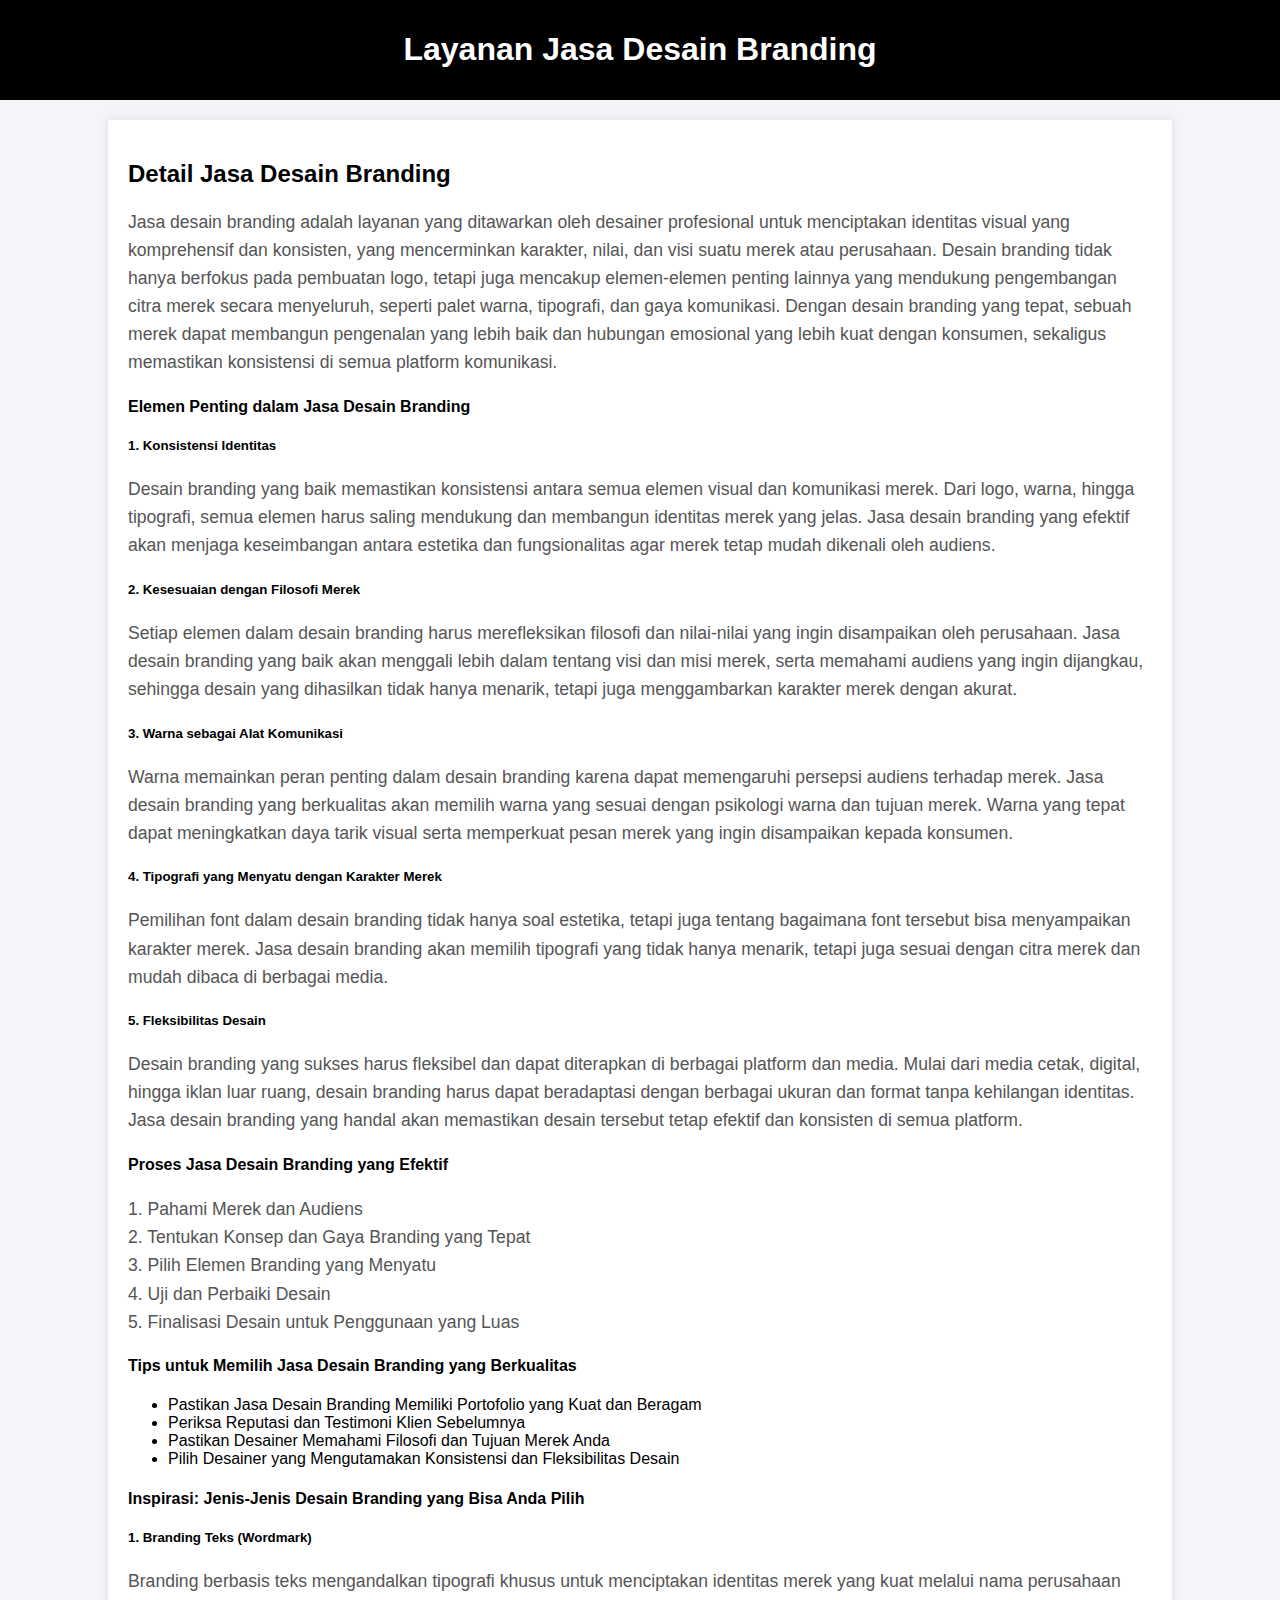
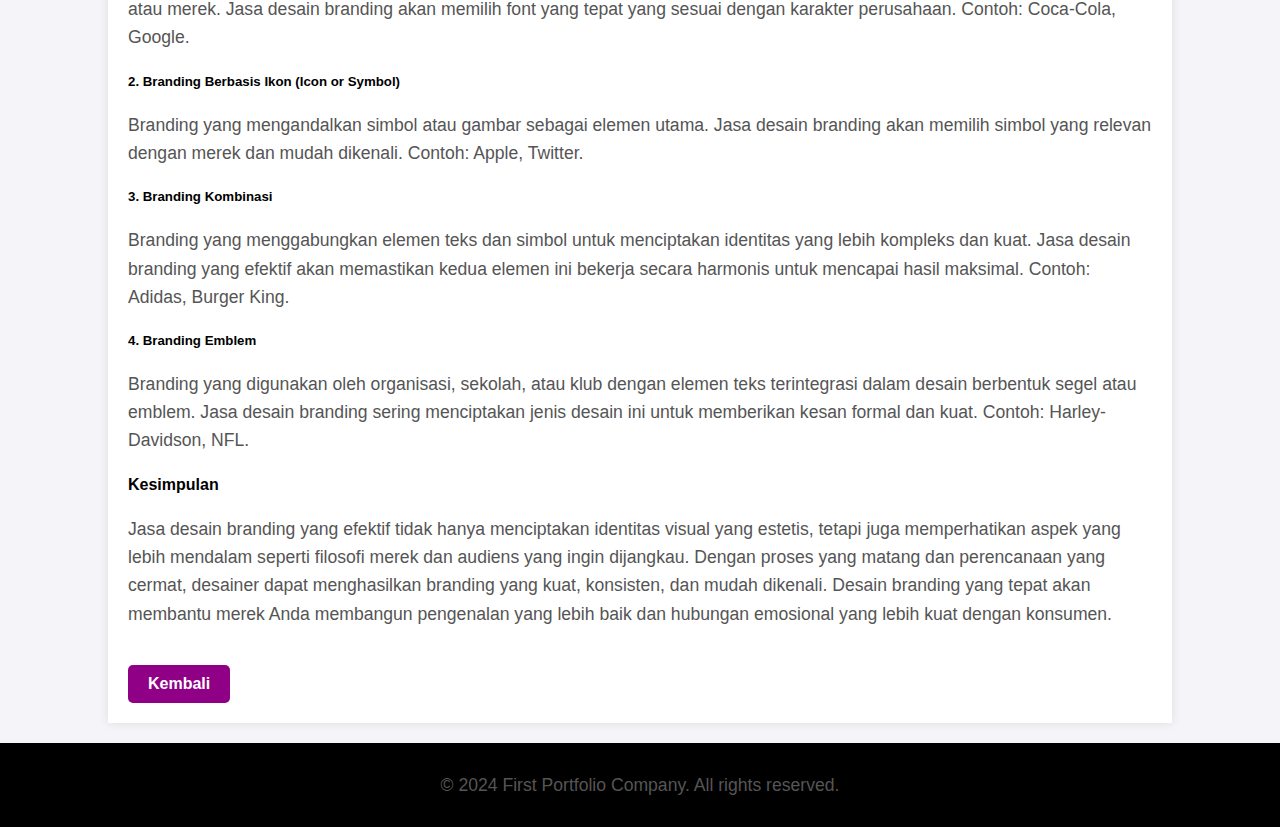
<file: desainbranding.html>
<!DOCTYPE html>
<html lang="id">
<head>
    <meta charset="UTF-8">
    <meta name="viewport" content="width=device-width, initial-scale=1.0">
    <meta http-equiv="X-UA-Compatible" content="ie=edge">
    <title>Detail Jasa Desain Branding</title>
    <style>
        body {
            font-family: Arial, sans-serif;
            margin: 0;
            padding: 0;
            background-color: #f4f4f9;
        }

        header {
            background-color: #000000;
            color: white;
            padding: 10px 0;
            text-align: center;
        }

        .container {
            width: 80%;
            margin: 0 auto;
            padding: 20px;
            background-color: white;
            box-shadow: 0 0 10px rgba(0, 0, 0, 0.1);
            margin-top: 20px;
        }

        h1 {
            color: #ffffff; /* Warna hitam untuk h1 */
        }

        h2 {
            color: #000000; /* Warna biru untuk h2 */
        }

        p {
            line-height: 1.6;
            color: #555;
            font-size: 1.1rem;
        }

        .highlight {
            font-weight: bold;
            color: #4CAF50;
        }

        .footer {
            text-align: center;
            padding: 10px;
            background-color: #000000;
            color: rgb(255, 255, 255);
            margin-top: 20px;
        }

        .back-to-menu {
            display: inline-block;
            padding: 10px 20px;
            margin-top: 20px;
            background-color: #900086;
            color: white;
            text-decoration: none;
            border-radius: 5px;
            font-weight: bold;
            text-align: center;
        }

        .back-to-menu:hover {
            background-color: #000000;
        }
    </style>
</head>
<body>

    <header>
        <h1>Layanan Jasa Desain Branding</h1>
    </header>
    <div class="container">
        <h2>Detail Jasa Desain Branding</h2>
<p>Jasa desain branding adalah layanan yang ditawarkan oleh desainer profesional untuk menciptakan identitas visual yang komprehensif dan konsisten, yang mencerminkan karakter, nilai, dan visi suatu merek atau perusahaan. Desain branding tidak hanya berfokus pada pembuatan logo, tetapi juga mencakup elemen-elemen penting lainnya yang mendukung pengembangan citra merek secara menyeluruh, seperti palet warna, tipografi, dan gaya komunikasi. Dengan desain branding yang tepat, sebuah merek dapat membangun pengenalan yang lebih baik dan hubungan emosional yang lebih kuat dengan konsumen, sekaligus memastikan konsistensi di semua platform komunikasi.</p>

<h4>Elemen Penting dalam Jasa Desain Branding</h4>
<h5>1. Konsistensi Identitas</h5>
<p>Desain branding yang baik memastikan konsistensi antara semua elemen visual dan komunikasi merek. Dari logo, warna, hingga tipografi, semua elemen harus saling mendukung dan membangun identitas merek yang jelas. Jasa desain branding yang efektif akan menjaga keseimbangan antara estetika dan fungsionalitas agar merek tetap mudah dikenali oleh audiens.</p>

<h5>2. Kesesuaian dengan Filosofi Merek</h5>
<p>Setiap elemen dalam desain branding harus merefleksikan filosofi dan nilai-nilai yang ingin disampaikan oleh perusahaan. Jasa desain branding yang baik akan menggali lebih dalam tentang visi dan misi merek, serta memahami audiens yang ingin dijangkau, sehingga desain yang dihasilkan tidak hanya menarik, tetapi juga menggambarkan karakter merek dengan akurat.</p>

<h5>3. Warna sebagai Alat Komunikasi</h5>
<p>Warna memainkan peran penting dalam desain branding karena dapat memengaruhi persepsi audiens terhadap merek. Jasa desain branding yang berkualitas akan memilih warna yang sesuai dengan psikologi warna dan tujuan merek. Warna yang tepat dapat meningkatkan daya tarik visual serta memperkuat pesan merek yang ingin disampaikan kepada konsumen.</p>

<h5>4. Tipografi yang Menyatu dengan Karakter Merek</h5>
<p>Pemilihan font dalam desain branding tidak hanya soal estetika, tetapi juga tentang bagaimana font tersebut bisa menyampaikan karakter merek. Jasa desain branding akan memilih tipografi yang tidak hanya menarik, tetapi juga sesuai dengan citra merek dan mudah dibaca di berbagai media.</p>

<h5>5. Fleksibilitas Desain</h5>
<p>Desain branding yang sukses harus fleksibel dan dapat diterapkan di berbagai platform dan media. Mulai dari media cetak, digital, hingga iklan luar ruang, desain branding harus dapat beradaptasi dengan berbagai ukuran dan format tanpa kehilangan identitas. Jasa desain branding yang handal akan memastikan desain tersebut tetap efektif dan konsisten di semua platform.</p>

<h4>Proses Jasa Desain Branding yang Efektif</h4>
<p>1. Pahami Merek dan Audiens<br>
   2. Tentukan Konsep dan Gaya Branding yang Tepat<br>
   3. Pilih Elemen Branding yang Menyatu<br>
   4. Uji dan Perbaiki Desain<br>
   5. Finalisasi Desain untuk Penggunaan yang Luas</p>

<h4>Tips untuk Memilih Jasa Desain Branding yang Berkualitas</h4>
<ul>
  <li>Pastikan Jasa Desain Branding Memiliki Portofolio yang Kuat dan Beragam</li>
  <li>Periksa Reputasi dan Testimoni Klien Sebelumnya</li>
  <li>Pastikan Desainer Memahami Filosofi dan Tujuan Merek Anda</li>
  <li>Pilih Desainer yang Mengutamakan Konsistensi dan Fleksibilitas Desain</li>
</ul>

<h4>Inspirasi: Jenis-Jenis Desain Branding yang Bisa Anda Pilih</h4>
<h5>1. Branding Teks (Wordmark)</h5>
<p>Branding berbasis teks mengandalkan tipografi khusus untuk menciptakan identitas merek yang kuat melalui nama perusahaan atau merek. Jasa desain branding akan memilih font yang tepat yang sesuai dengan karakter perusahaan. Contoh: Coca-Cola, Google.</p>

<h5>2. Branding Berbasis Ikon (Icon or Symbol)</h5>
<p>Branding yang mengandalkan simbol atau gambar sebagai elemen utama. Jasa desain branding akan memilih simbol yang relevan dengan merek dan mudah dikenali. Contoh: Apple, Twitter.</p>

<h5>3. Branding Kombinasi</h5>
<p>Branding yang menggabungkan elemen teks dan simbol untuk menciptakan identitas yang lebih kompleks dan kuat. Jasa desain branding yang efektif akan memastikan kedua elemen ini bekerja secara harmonis untuk mencapai hasil maksimal. Contoh: Adidas, Burger King.</p>

<h5>4. Branding Emblem</h5>
<p>Branding yang digunakan oleh organisasi, sekolah, atau klub dengan elemen teks terintegrasi dalam desain berbentuk segel atau emblem. Jasa desain branding sering menciptakan jenis desain ini untuk memberikan kesan formal dan kuat. Contoh: Harley-Davidson, NFL.</p>

<h4>Kesimpulan</h4>
<p>Jasa desain branding yang efektif tidak hanya menciptakan identitas visual yang estetis, tetapi juga memperhatikan aspek yang lebih mendalam seperti filosofi merek dan audiens yang ingin dijangkau. Dengan proses yang matang dan perencanaan yang cermat, desainer dapat menghasilkan branding yang kuat, konsisten, dan mudah dikenali. Desain branding yang tepat akan membantu merek Anda membangun pengenalan yang lebih baik dan hubungan emosional yang lebih kuat dengan konsumen.</p>
        
        <!-- Back to Menu Button -->
        <a href="index.html" class="back-to-menu">Kembali</a>

    </div>

    <div class="footer">
        <p>&copy; 2024 First Portfolio Company. All rights reserved.</p>
    </div>

</body>
</html>
</file>
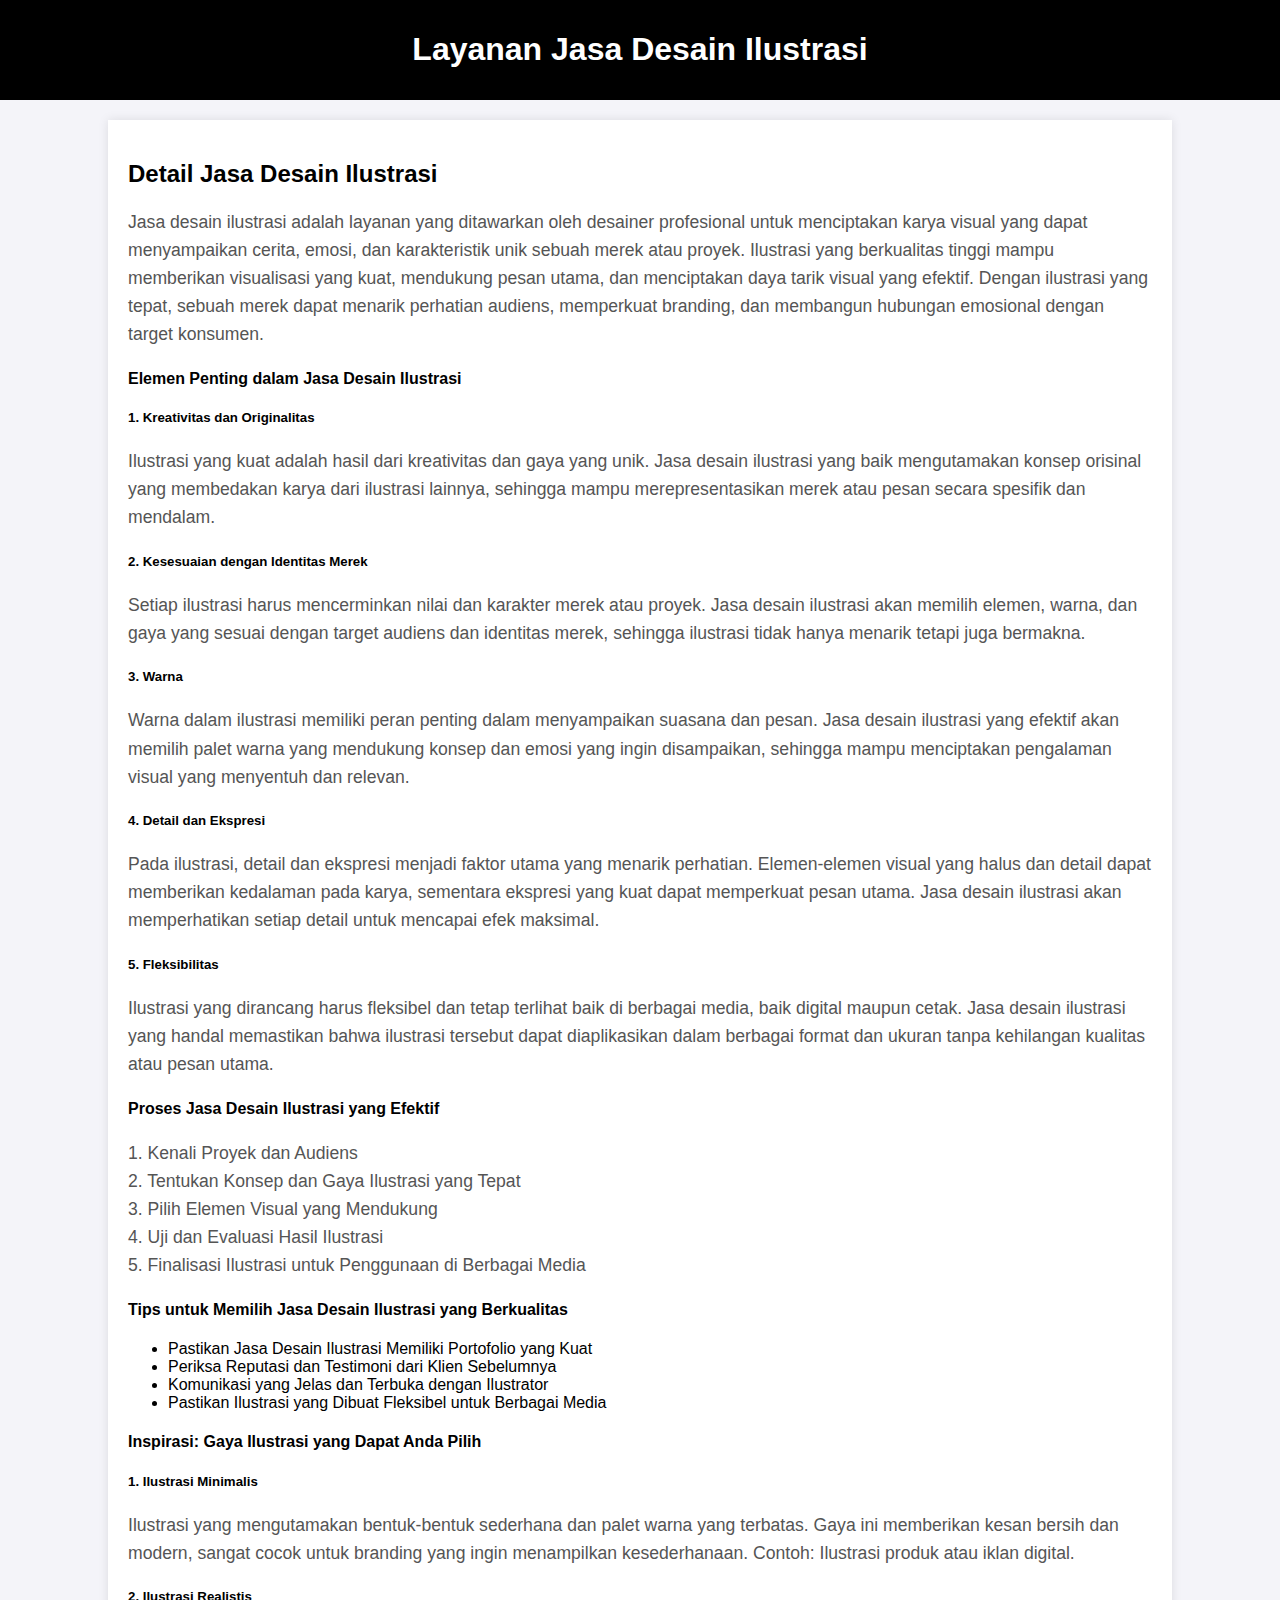
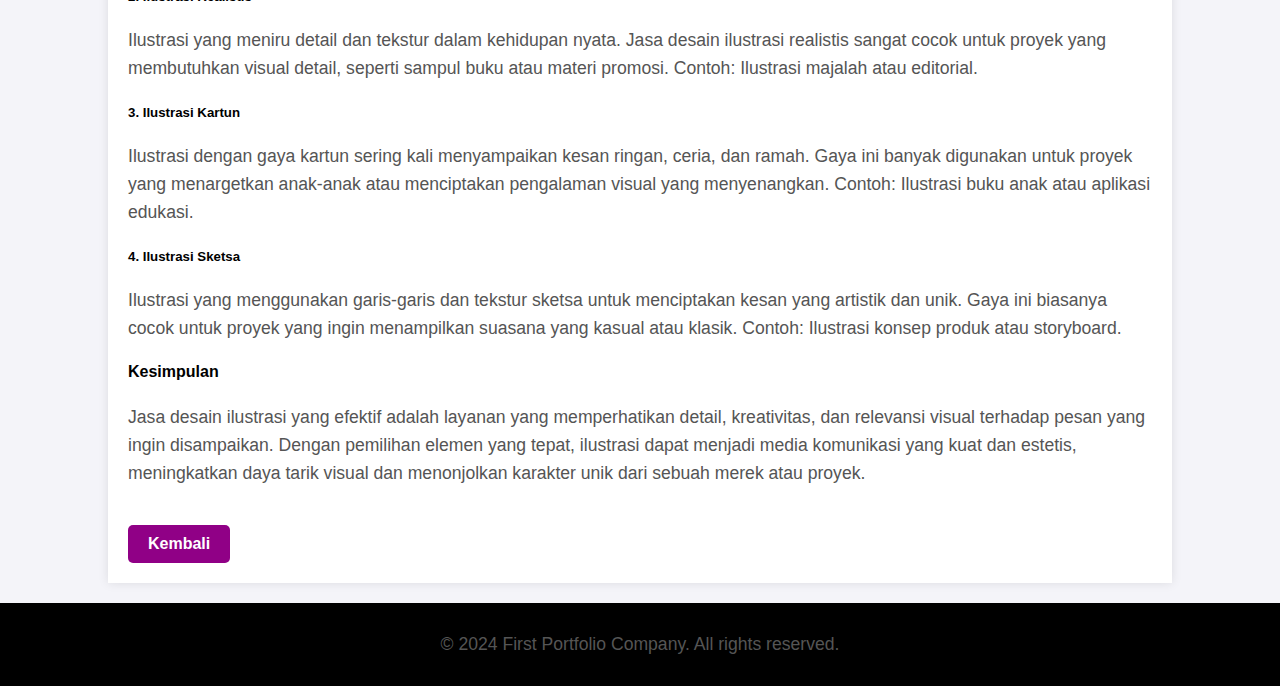
<file: desainilustrasi.html>
<!DOCTYPE html>
<html lang="id">
<head>
    <meta charset="UTF-8">
    <meta name="viewport" content="width=device-width, initial-scale=1.0">
    <meta http-equiv="X-UA-Compatible" content="ie=edge">
    <title>Detail Jasa Desain Ilustrasi</title>
    <style>
        body {
            font-family: Arial, sans-serif;
            margin: 0;
            padding: 0;
            background-color: #f4f4f9;
        }

        header {
            background-color: #000000;
            color: white;
            padding: 10px 0;
            text-align: center;
        }

        .container {
            width: 80%;
            margin: 0 auto;
            padding: 20px;
            background-color: white;
            box-shadow: 0 0 10px rgba(0, 0, 0, 0.1);
            margin-top: 20px;
        }

        h1 {
            color: #ffffff; /* Warna hitam untuk h1 */
        }

        h2 {
            color: #000000; /* Warna biru untuk h2 */
        }

        p {
            line-height: 1.6;
            color: #555;
            font-size: 1.1rem;
        }

        .highlight {
            font-weight: bold;
            color: #4CAF50;
        }

        .footer {
            text-align: center;
            padding: 10px;
            background-color: #000000;
            color: rgb(255, 255, 255);
            margin-top: 20px;
        }

        .back-to-menu {
            display: inline-block;
            padding: 10px 20px;
            margin-top: 20px;
            background-color: #900086;
            color: white;
            text-decoration: none;
            border-radius: 5px;
            font-weight: bold;
            text-align: center;
        }

        .back-to-menu:hover {
            background-color: #000000;
        }
    </style>
</head>
<body>

    <header>
        <h1>Layanan Jasa Desain Ilustrasi</h1>
    </header>
    <div class="container">
        <h2>Detail Jasa Desain Ilustrasi</h2>
        <p>Jasa desain ilustrasi adalah layanan yang ditawarkan oleh desainer profesional untuk menciptakan karya visual yang dapat menyampaikan cerita, emosi, dan karakteristik unik sebuah merek atau proyek. Ilustrasi yang berkualitas tinggi mampu memberikan visualisasi yang kuat, mendukung pesan utama, dan menciptakan daya tarik visual yang efektif. Dengan ilustrasi yang tepat, sebuah merek dapat menarik perhatian audiens, memperkuat branding, dan membangun hubungan emosional dengan target konsumen.</p>
        
        <h4>Elemen Penting dalam Jasa Desain Ilustrasi</h4>
        <h5>1. Kreativitas dan Originalitas</h5>
        <p>Ilustrasi yang kuat adalah hasil dari kreativitas dan gaya yang unik. Jasa desain ilustrasi yang baik mengutamakan konsep orisinal yang membedakan karya dari ilustrasi lainnya, sehingga mampu merepresentasikan merek atau pesan secara spesifik dan mendalam.</p>
        
        <h5>2. Kesesuaian dengan Identitas Merek</h5>
        <p>Setiap ilustrasi harus mencerminkan nilai dan karakter merek atau proyek. Jasa desain ilustrasi akan memilih elemen, warna, dan gaya yang sesuai dengan target audiens dan identitas merek, sehingga ilustrasi tidak hanya menarik tetapi juga bermakna.</p>
        
        <h5>3. Warna</h5>
        <p>Warna dalam ilustrasi memiliki peran penting dalam menyampaikan suasana dan pesan. Jasa desain ilustrasi yang efektif akan memilih palet warna yang mendukung konsep dan emosi yang ingin disampaikan, sehingga mampu menciptakan pengalaman visual yang menyentuh dan relevan.</p>
        
        <h5>4. Detail dan Ekspresi</h5>
        <p>Pada ilustrasi, detail dan ekspresi menjadi faktor utama yang menarik perhatian. Elemen-elemen visual yang halus dan detail dapat memberikan kedalaman pada karya, sementara ekspresi yang kuat dapat memperkuat pesan utama. Jasa desain ilustrasi akan memperhatikan setiap detail untuk mencapai efek maksimal.</p>
        
        <h5>5. Fleksibilitas</h5>
        <p>Ilustrasi yang dirancang harus fleksibel dan tetap terlihat baik di berbagai media, baik digital maupun cetak. Jasa desain ilustrasi yang handal memastikan bahwa ilustrasi tersebut dapat diaplikasikan dalam berbagai format dan ukuran tanpa kehilangan kualitas atau pesan utama.</p>
        
        <h4>Proses Jasa Desain Ilustrasi yang Efektif</h4>
        <p>1. Kenali Proyek dan Audiens<br>
           2. Tentukan Konsep dan Gaya Ilustrasi yang Tepat<br>
           3. Pilih Elemen Visual yang Mendukung<br>
           4. Uji dan Evaluasi Hasil Ilustrasi<br>
           5. Finalisasi Ilustrasi untuk Penggunaan di Berbagai Media
        </p>
        
        <h4>Tips untuk Memilih Jasa Desain Ilustrasi yang Berkualitas</h4>
        <ul>
          <li>Pastikan Jasa Desain Ilustrasi Memiliki Portofolio yang Kuat</li>
          <li>Periksa Reputasi dan Testimoni dari Klien Sebelumnya</li>
          <li>Komunikasi yang Jelas dan Terbuka dengan Ilustrator</li>
          <li>Pastikan Ilustrasi yang Dibuat Fleksibel untuk Berbagai Media</li>
        </ul>
        
        <h4>Inspirasi: Gaya Ilustrasi yang Dapat Anda Pilih</h4>
        <h5>1. Ilustrasi Minimalis</h5>
        <p>Ilustrasi yang mengutamakan bentuk-bentuk sederhana dan palet warna yang terbatas. Gaya ini memberikan kesan bersih dan modern, sangat cocok untuk branding yang ingin menampilkan kesederhanaan. Contoh: Ilustrasi produk atau iklan digital.</p>
        
        <h5>2. Ilustrasi Realistis</h5>
        <p>Ilustrasi yang meniru detail dan tekstur dalam kehidupan nyata. Jasa desain ilustrasi realistis sangat cocok untuk proyek yang membutuhkan visual detail, seperti sampul buku atau materi promosi. Contoh: Ilustrasi majalah atau editorial.</p>
        
        <h5>3. Ilustrasi Kartun</h5>
        <p>Ilustrasi dengan gaya kartun sering kali menyampaikan kesan ringan, ceria, dan ramah. Gaya ini banyak digunakan untuk proyek yang menargetkan anak-anak atau menciptakan pengalaman visual yang menyenangkan. Contoh: Ilustrasi buku anak atau aplikasi edukasi.</p>
        
        <h5>4. Ilustrasi Sketsa</h5>
        <p>Ilustrasi yang menggunakan garis-garis dan tekstur sketsa untuk menciptakan kesan yang artistik dan unik. Gaya ini biasanya cocok untuk proyek yang ingin menampilkan suasana yang kasual atau klasik. Contoh: Ilustrasi konsep produk atau storyboard.</p>
        
        <h4>Kesimpulan</h4>
        <p>Jasa desain ilustrasi yang efektif adalah layanan yang memperhatikan detail, kreativitas, dan relevansi visual terhadap pesan yang ingin disampaikan. Dengan pemilihan elemen yang tepat, ilustrasi dapat menjadi media komunikasi yang kuat dan estetis, meningkatkan daya tarik visual dan menonjolkan karakter unik dari sebuah merek atau proyek.</p>
        <!-- Back to Menu Button -->
        <a href="index.html" class="back-to-menu">Kembali</a>

    </div>

    <div class="footer">
        <p>&copy; 2024 First Portfolio Company. All rights reserved.</p>
    </div>

</body>
</html>
</file>
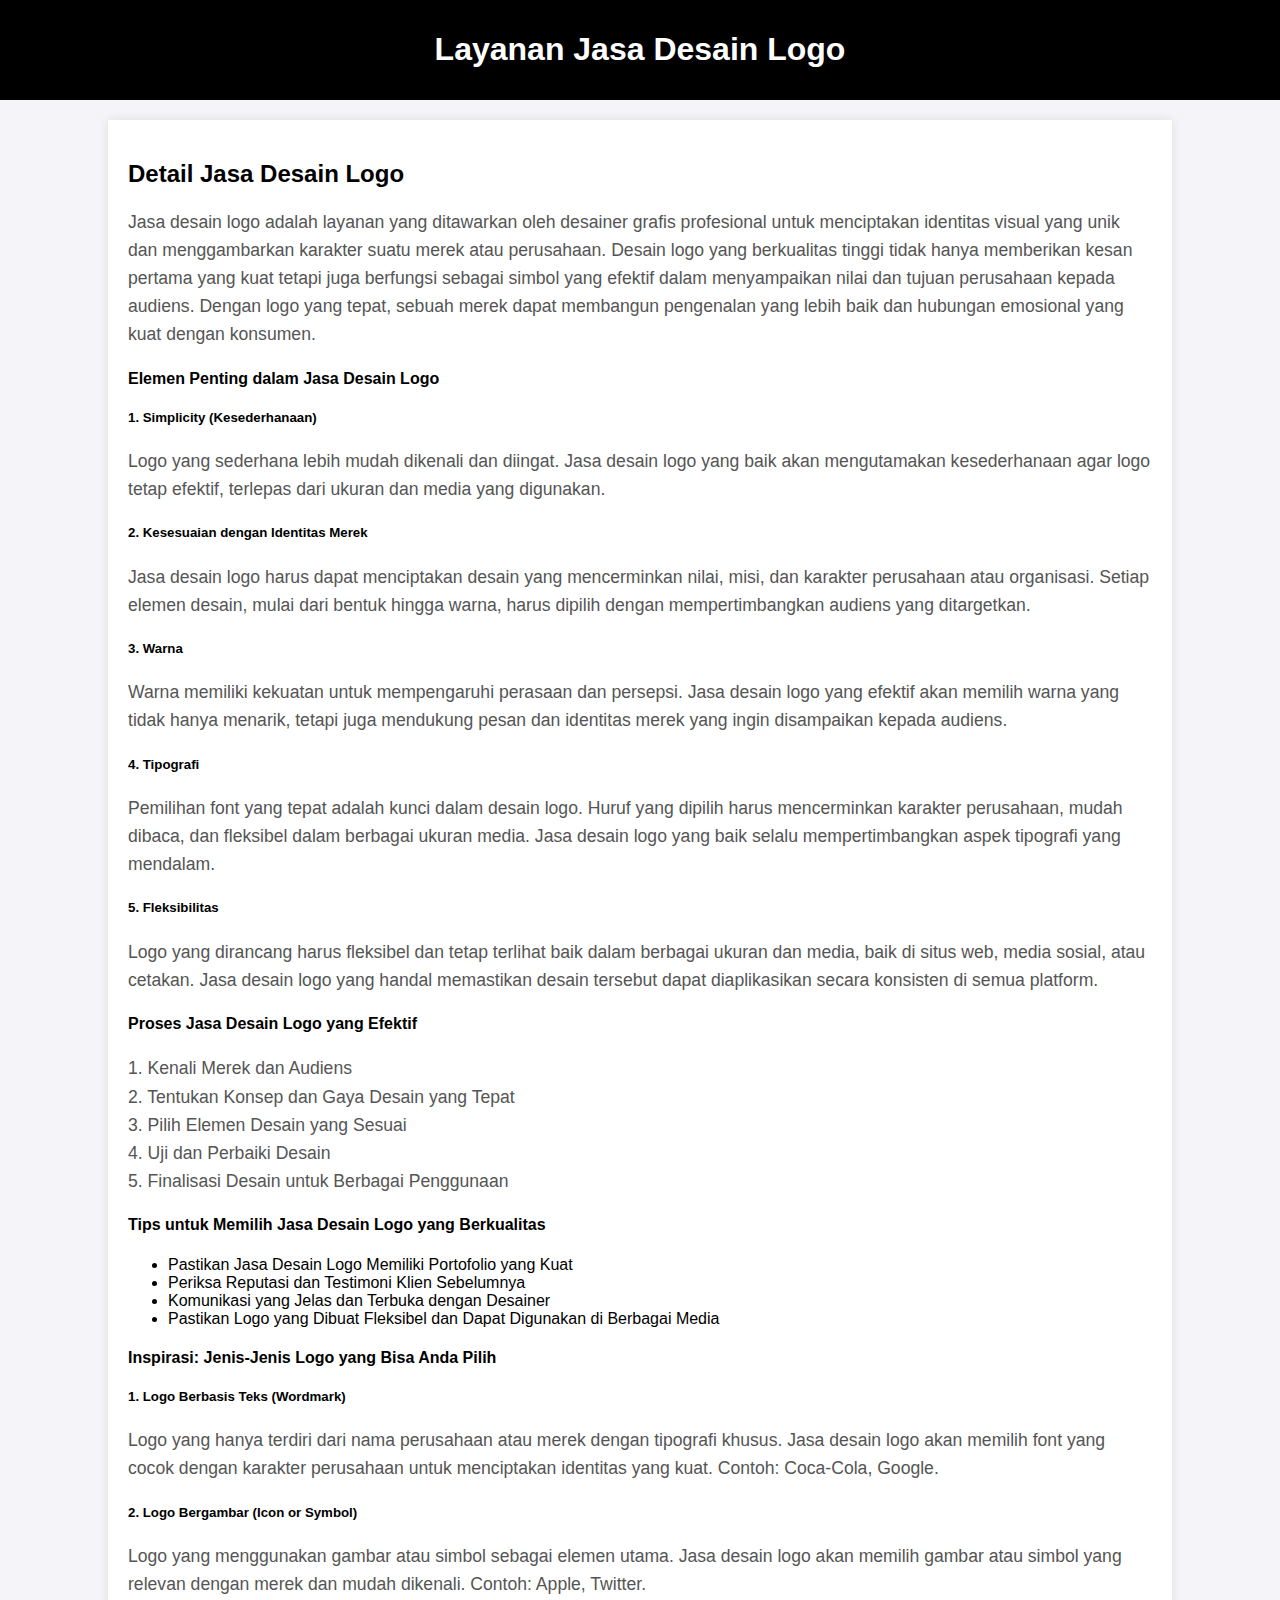
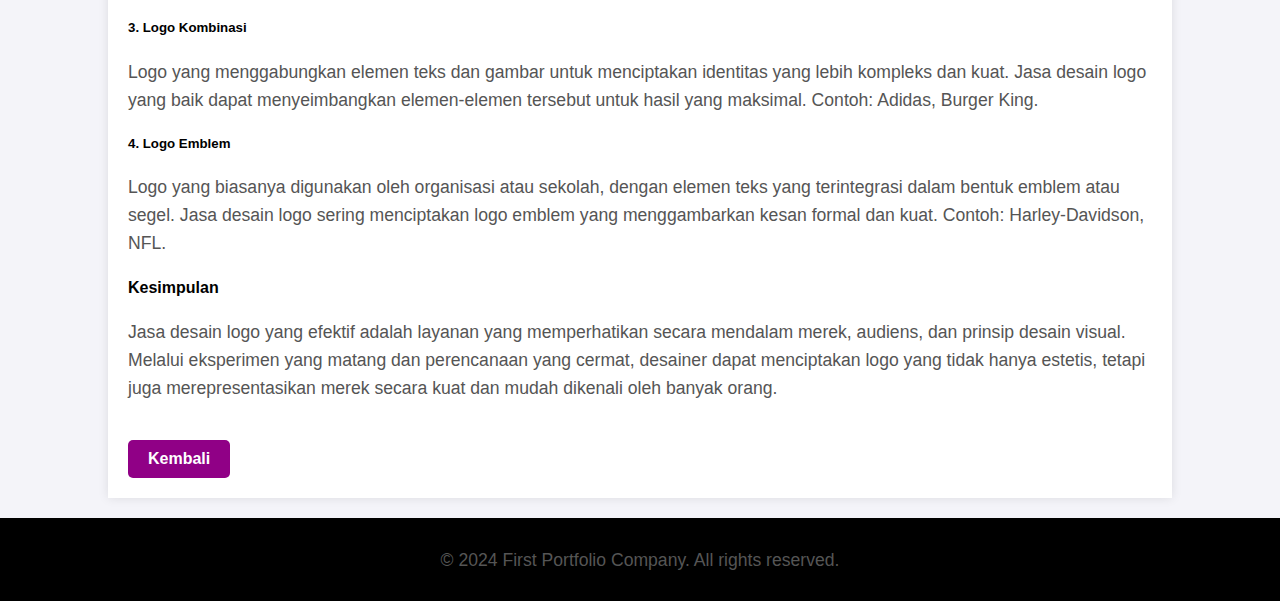
<file: desainlogo.html>
<!DOCTYPE html>
<html lang="id">
<head>
    <meta charset="UTF-8">
    <meta name="viewport" content="width=device-width, initial-scale=1.0">
    <meta http-equiv="X-UA-Compatible" content="ie=edge">
    <title>Desain Jasa Desain Logo</title>
    <style>
        body {
            font-family: Arial, sans-serif;
            margin: 0;
            padding: 0;
            background-color: #f4f4f9;
        }

        header {
            background-color: #000000;
            color: white;
            padding: 10px 0;
            text-align: center;
        }

        .container {
            width: 80%;
            margin: 0 auto;
            padding: 20px;
            background-color: white;
            box-shadow: 0 0 10px rgba(0, 0, 0, 0.1);
            margin-top: 20px;
        }

        h1 {
            color: #ffffff; /* Warna hitam untuk h1 */
        }

        h2 {
            color: #000000; /* Warna biru untuk h2 */
        }

        p {
            line-height: 1.6;
            color: #555;
            font-size: 1.1rem;
        }

        .highlight {
            font-weight: bold;
            color: #4CAF50;
        }

        .footer {
            text-align: center;
            padding: 10px;
            background-color: #000000;
            color: rgb(255, 255, 255);
            margin-top: 20px;
        }

        .back-to-menu {
            display: inline-block;
            padding: 10px 20px;
            margin-top: 20px;
            background-color: #900086;
            color: white;
            text-decoration: none;
            border-radius: 5px;
            font-weight: bold;
            text-align: center;
        }

        .back-to-menu:hover {
            background-color: #000000;
        }
    </style>
</head>
<body>

    <header>
        <h1>Layanan Jasa Desain Logo</h1>
    </header>
    <div class="container">
        <h2>Detail Jasa Desain Logo</h2>
        <p>Jasa desain logo adalah layanan yang ditawarkan oleh desainer grafis profesional untuk menciptakan identitas visual yang unik dan menggambarkan karakter suatu merek atau perusahaan. Desain logo yang berkualitas tinggi tidak hanya memberikan kesan pertama yang kuat tetapi juga berfungsi sebagai simbol yang efektif dalam menyampaikan nilai dan tujuan perusahaan kepada audiens. Dengan logo yang tepat, sebuah merek dapat membangun pengenalan yang lebih baik dan hubungan emosional yang kuat dengan konsumen.</p>
        
        <h4>Elemen Penting dalam Jasa Desain Logo</h4>
        <h5>1. Simplicity (Kesederhanaan)</h5>
        <p>Logo yang sederhana lebih mudah dikenali dan diingat. Jasa desain logo yang baik akan mengutamakan kesederhanaan agar logo tetap efektif, terlepas dari ukuran dan media yang digunakan.</p>
        
        <h5>2. Kesesuaian dengan Identitas Merek</h5>
        <p>Jasa desain logo harus dapat menciptakan desain yang mencerminkan nilai, misi, dan karakter perusahaan atau organisasi. Setiap elemen desain, mulai dari bentuk hingga warna, harus dipilih dengan mempertimbangkan audiens yang ditargetkan.</p>
        
        <h5>3. Warna</h5>
        <p>Warna memiliki kekuatan untuk mempengaruhi perasaan dan persepsi. Jasa desain logo yang efektif akan memilih warna yang tidak hanya menarik, tetapi juga mendukung pesan dan identitas merek yang ingin disampaikan kepada audiens.</p>
        
        <h5>4. Tipografi</h5>
        <p>Pemilihan font yang tepat adalah kunci dalam desain logo. Huruf yang dipilih harus mencerminkan karakter perusahaan, mudah dibaca, dan fleksibel dalam berbagai ukuran media. Jasa desain logo yang baik selalu mempertimbangkan aspek tipografi yang mendalam.</p>
        
        <h5>5. Fleksibilitas</h5>
        <p>Logo yang dirancang harus fleksibel dan tetap terlihat baik dalam berbagai ukuran dan media, baik di situs web, media sosial, atau cetakan. Jasa desain logo yang handal memastikan desain tersebut dapat diaplikasikan secara konsisten di semua platform.</p>
        
        <h4>Proses Jasa Desain Logo yang Efektif</h4>
        <p>1. Kenali Merek dan Audiens<br>
           2. Tentukan Konsep dan Gaya Desain yang Tepat<br>
           3. Pilih Elemen Desain yang Sesuai<br>
           4. Uji dan Perbaiki Desain<br>
           5. Finalisasi Desain untuk Berbagai Penggunaan
        </p>
        
        <h4>Tips untuk Memilih Jasa Desain Logo yang Berkualitas</h4>
        <ul>
          <li>Pastikan Jasa Desain Logo Memiliki Portofolio yang Kuat</li>
          <li>Periksa Reputasi dan Testimoni Klien Sebelumnya</li>
          <li>Komunikasi yang Jelas dan Terbuka dengan Desainer</li>
          <li>Pastikan Logo yang Dibuat Fleksibel dan Dapat Digunakan di Berbagai Media</li>
        </ul>
        
        <h4>Inspirasi: Jenis-Jenis Logo yang Bisa Anda Pilih</h4>
        <h5>1. Logo Berbasis Teks (Wordmark)</h5>
        <p>Logo yang hanya terdiri dari nama perusahaan atau merek dengan tipografi khusus. Jasa desain logo akan memilih font yang cocok dengan karakter perusahaan untuk menciptakan identitas yang kuat. Contoh: Coca-Cola, Google.</p>
        
        <h5>2. Logo Bergambar (Icon or Symbol)</h5>
        <p>Logo yang menggunakan gambar atau simbol sebagai elemen utama. Jasa desain logo akan memilih gambar atau simbol yang relevan dengan merek dan mudah dikenali. Contoh: Apple, Twitter.</p>
        
        <h5>3. Logo Kombinasi</h5>
        <p>Logo yang menggabungkan elemen teks dan gambar untuk menciptakan identitas yang lebih kompleks dan kuat. Jasa desain logo yang baik dapat menyeimbangkan elemen-elemen tersebut untuk hasil yang maksimal. Contoh: Adidas, Burger King.</p>
        
        <h5>4. Logo Emblem</h5>
        <p>Logo yang biasanya digunakan oleh organisasi atau sekolah, dengan elemen teks yang terintegrasi dalam bentuk emblem atau segel. Jasa desain logo sering menciptakan logo emblem yang menggambarkan kesan formal dan kuat. Contoh: Harley-Davidson, NFL.</p>
        
        <h4>Kesimpulan</h4>
        <p>Jasa desain logo yang efektif adalah layanan yang memperhatikan secara mendalam merek, audiens, dan prinsip desain visual. Melalui eksperimen yang matang dan perencanaan yang cermat, desainer dapat menciptakan logo yang tidak hanya estetis, tetapi juga merepresentasikan merek secara kuat dan mudah dikenali oleh banyak orang.</p>
        
        <!-- Back to Menu Button -->
        <a href="index.html" class="back-to-menu">Kembali</a>

    </div>

    <div class="footer">
        <p>&copy; 2024 First Portfolio Company. All rights reserved.</p>
    </div>

</body>
</html>
</file>
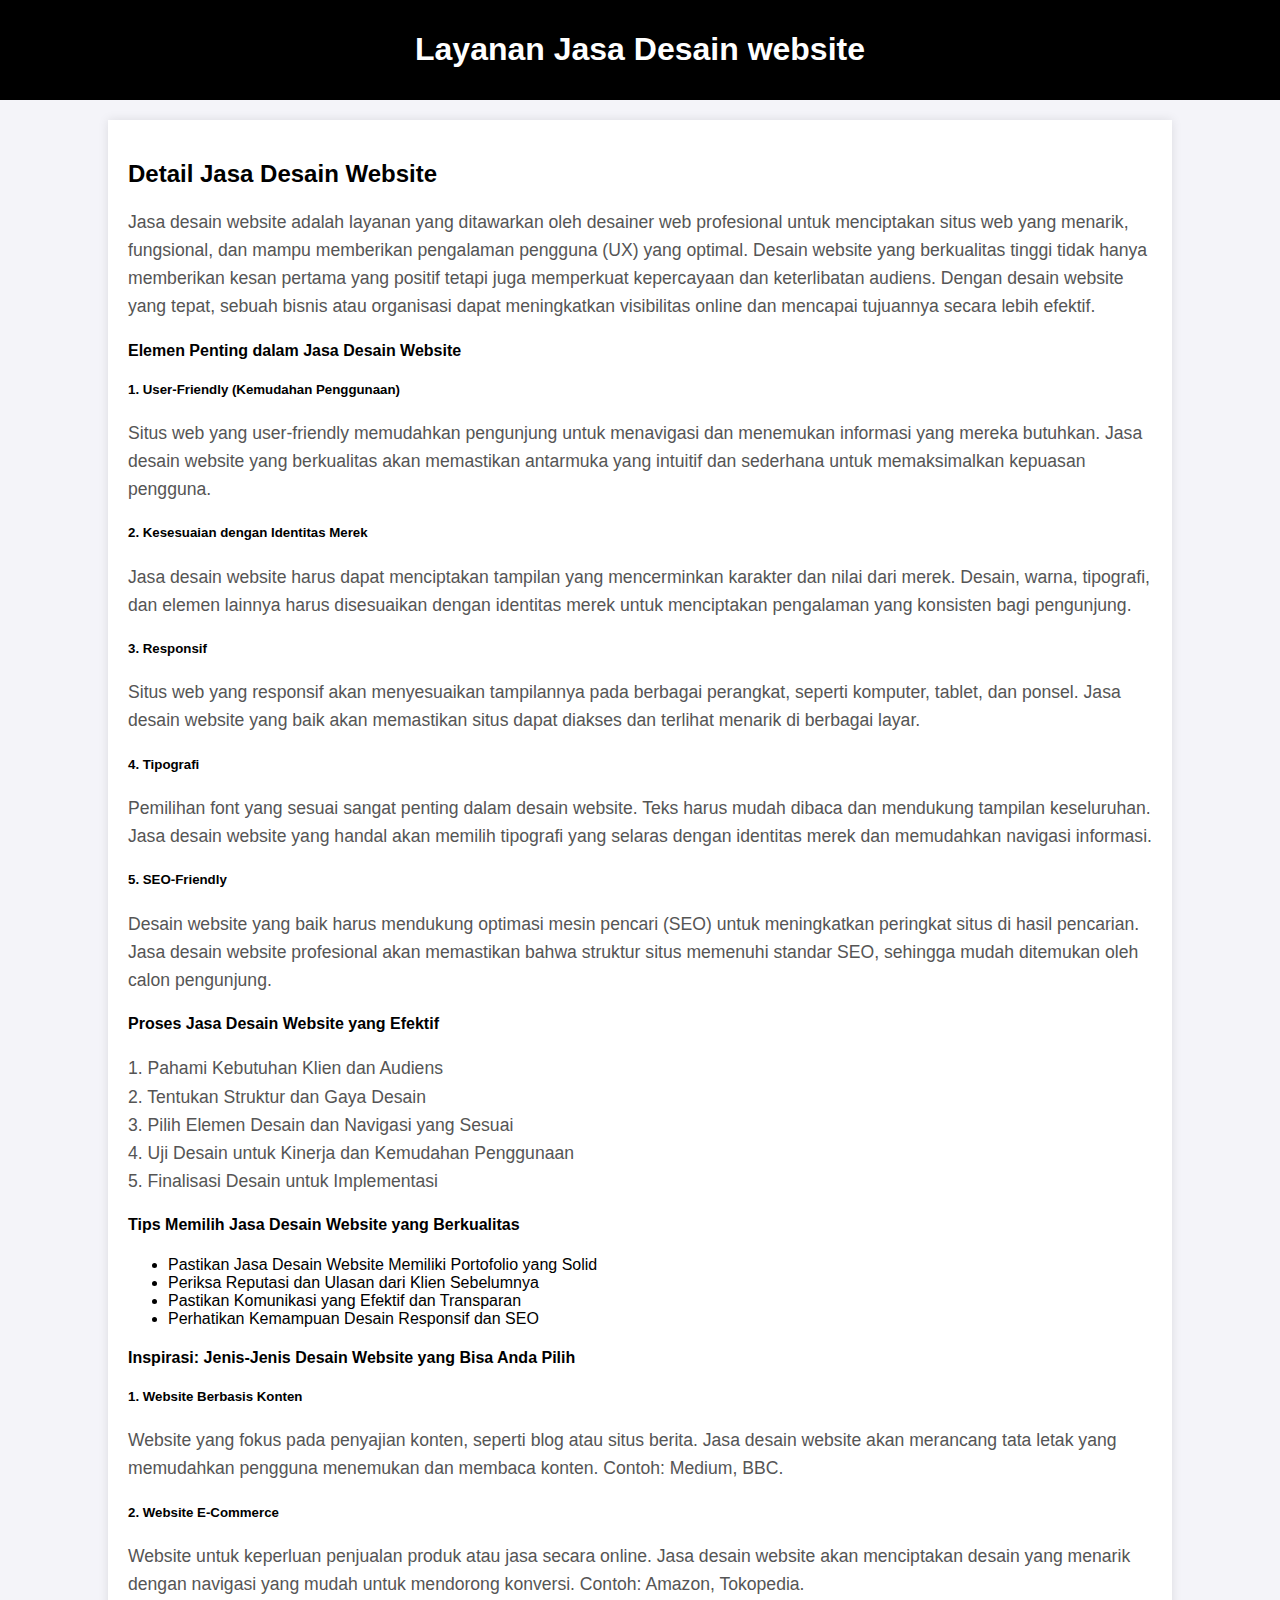
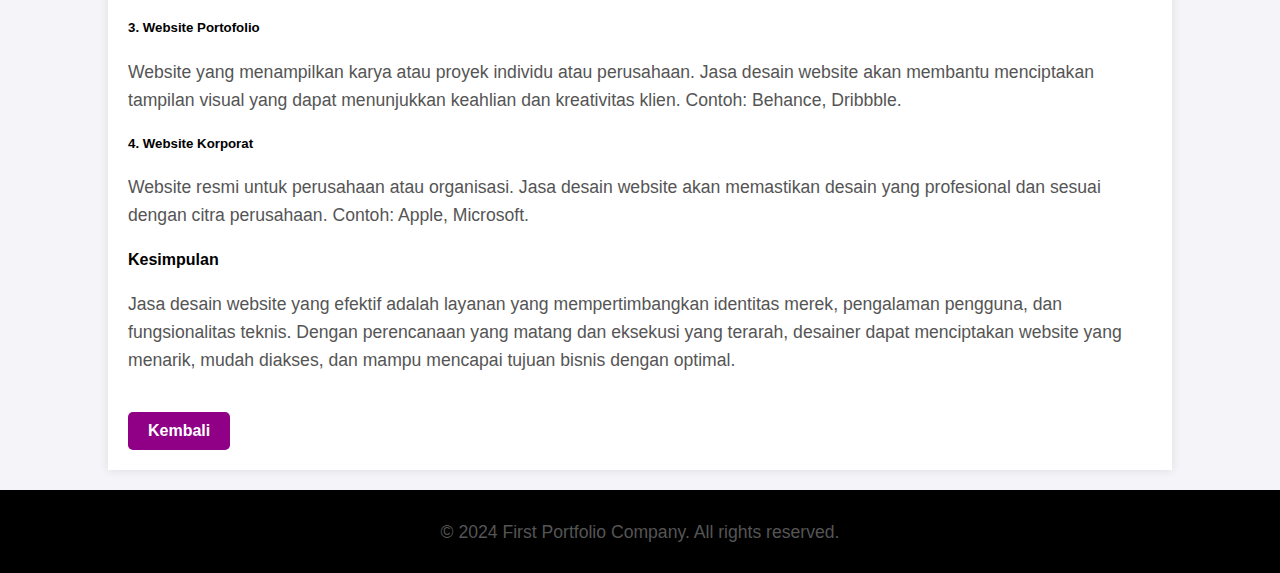
<file: desainwebsite.html>
<!DOCTYPE html>
<html lang="id">
<head>
    <meta charset="UTF-8">
    <meta name="viewport" content="width=device-width, initial-scale=1.0">
    <meta http-equiv="X-UA-Compatible" content="ie=edge">
    <title>Detail Jasa Desain Website</title>
    <style>
        body {
            font-family: Arial, sans-serif;
            margin: 0;
            padding: 0;
            background-color: #f4f4f9;
        }

        header {
            background-color: #000000;
            color: white;
            padding: 10px 0;
            text-align: center;
        }

        .container {
            width: 80%;
            margin: 0 auto;
            padding: 20px;
            background-color: white;
            box-shadow: 0 0 10px rgba(0, 0, 0, 0.1);
            margin-top: 20px;
        }

        h1 {
            color: #ffffff; /* Warna hitam untuk h1 */
        }

        h2 {
            color: #000000; /* Warna biru untuk h2 */
        }

        p {
            line-height: 1.6;
            color: #555;
            font-size: 1.1rem;
        }

        .highlight {
            font-weight: bold;
            color: #4CAF50;
        }

        .footer {
            text-align: center;
            padding: 10px;
            background-color: #000000;
            color: rgb(255, 255, 255);
            margin-top: 20px;
        }

        .back-to-menu {
            display: inline-block;
            padding: 10px 20px;
            margin-top: 20px;
            background-color: #900086;
            color: white;
            text-decoration: none;
            border-radius: 5px;
            font-weight: bold;
            text-align: center;
        }

        .back-to-menu:hover {
            background-color: #000000;
        }
    </style>
</head>
<body>

    <header>
        <h1>Layanan Jasa Desain website</h1>
    </header>
    <div class="container">
        <h2>Detail Jasa Desain Website</h2>
<p>Jasa desain website adalah layanan yang ditawarkan oleh desainer web profesional untuk menciptakan situs web yang menarik, fungsional, dan mampu memberikan pengalaman pengguna (UX) yang optimal. Desain website yang berkualitas tinggi tidak hanya memberikan kesan pertama yang positif tetapi juga memperkuat kepercayaan dan keterlibatan audiens. Dengan desain website yang tepat, sebuah bisnis atau organisasi dapat meningkatkan visibilitas online dan mencapai tujuannya secara lebih efektif.</p>

<h4>Elemen Penting dalam Jasa Desain Website</h4>
<h5>1. User-Friendly (Kemudahan Penggunaan)</h5>
<p>Situs web yang user-friendly memudahkan pengunjung untuk menavigasi dan menemukan informasi yang mereka butuhkan. Jasa desain website yang berkualitas akan memastikan antarmuka yang intuitif dan sederhana untuk memaksimalkan kepuasan pengguna.</p>

<h5>2. Kesesuaian dengan Identitas Merek</h5>
<p>Jasa desain website harus dapat menciptakan tampilan yang mencerminkan karakter dan nilai dari merek. Desain, warna, tipografi, dan elemen lainnya harus disesuaikan dengan identitas merek untuk menciptakan pengalaman yang konsisten bagi pengunjung.</p>

<h5>3. Responsif</h5>
<p>Situs web yang responsif akan menyesuaikan tampilannya pada berbagai perangkat, seperti komputer, tablet, dan ponsel. Jasa desain website yang baik akan memastikan situs dapat diakses dan terlihat menarik di berbagai layar.</p>

<h5>4. Tipografi</h5>
<p>Pemilihan font yang sesuai sangat penting dalam desain website. Teks harus mudah dibaca dan mendukung tampilan keseluruhan. Jasa desain website yang handal akan memilih tipografi yang selaras dengan identitas merek dan memudahkan navigasi informasi.</p>

<h5>5. SEO-Friendly</h5>
<p>Desain website yang baik harus mendukung optimasi mesin pencari (SEO) untuk meningkatkan peringkat situs di hasil pencarian. Jasa desain website profesional akan memastikan bahwa struktur situs memenuhi standar SEO, sehingga mudah ditemukan oleh calon pengunjung.</p>

<h4>Proses Jasa Desain Website yang Efektif</h4>
<p>1. Pahami Kebutuhan Klien dan Audiens<br>
   2. Tentukan Struktur dan Gaya Desain<br>
   3. Pilih Elemen Desain dan Navigasi yang Sesuai<br>
   4. Uji Desain untuk Kinerja dan Kemudahan Penggunaan<br>
   5. Finalisasi Desain untuk Implementasi</p>

<h4>Tips Memilih Jasa Desain Website yang Berkualitas</h4>
<ul>
  <li>Pastikan Jasa Desain Website Memiliki Portofolio yang Solid</li>
  <li>Periksa Reputasi dan Ulasan dari Klien Sebelumnya</li>
  <li>Pastikan Komunikasi yang Efektif dan Transparan</li>
  <li>Perhatikan Kemampuan Desain Responsif dan SEO</li>
</ul>

<h4>Inspirasi: Jenis-Jenis Desain Website yang Bisa Anda Pilih</h4>
<h5>1. Website Berbasis Konten</h5>
<p>Website yang fokus pada penyajian konten, seperti blog atau situs berita. Jasa desain website akan merancang tata letak yang memudahkan pengguna menemukan dan membaca konten. Contoh: Medium, BBC.</p>

<h5>2. Website E-Commerce</h5>
<p>Website untuk keperluan penjualan produk atau jasa secara online. Jasa desain website akan menciptakan desain yang menarik dengan navigasi yang mudah untuk mendorong konversi. Contoh: Amazon, Tokopedia.</p>

<h5>3. Website Portofolio</h5>
<p>Website yang menampilkan karya atau proyek individu atau perusahaan. Jasa desain website akan membantu menciptakan tampilan visual yang dapat menunjukkan keahlian dan kreativitas klien. Contoh: Behance, Dribbble.</p>

<h5>4. Website Korporat</h5>
<p>Website resmi untuk perusahaan atau organisasi. Jasa desain website akan memastikan desain yang profesional dan sesuai dengan citra perusahaan. Contoh: Apple, Microsoft.</p>

<h4>Kesimpulan</h4>
<p>Jasa desain website yang efektif adalah layanan yang mempertimbangkan identitas merek, pengalaman pengguna, dan fungsionalitas teknis. Dengan perencanaan yang matang dan eksekusi yang terarah, desainer dapat menciptakan website yang menarik, mudah diakses, dan mampu mencapai tujuan bisnis dengan optimal.</p>
        
        <!-- Back to Menu Button -->
        <a href="index.html" class="back-to-menu">Kembali</a>

    </div>

    <div class="footer">
        <p>&copy; 2024 First Portfolio Company. All rights reserved.</p>
    </div>

</body>
</html>
</file>
